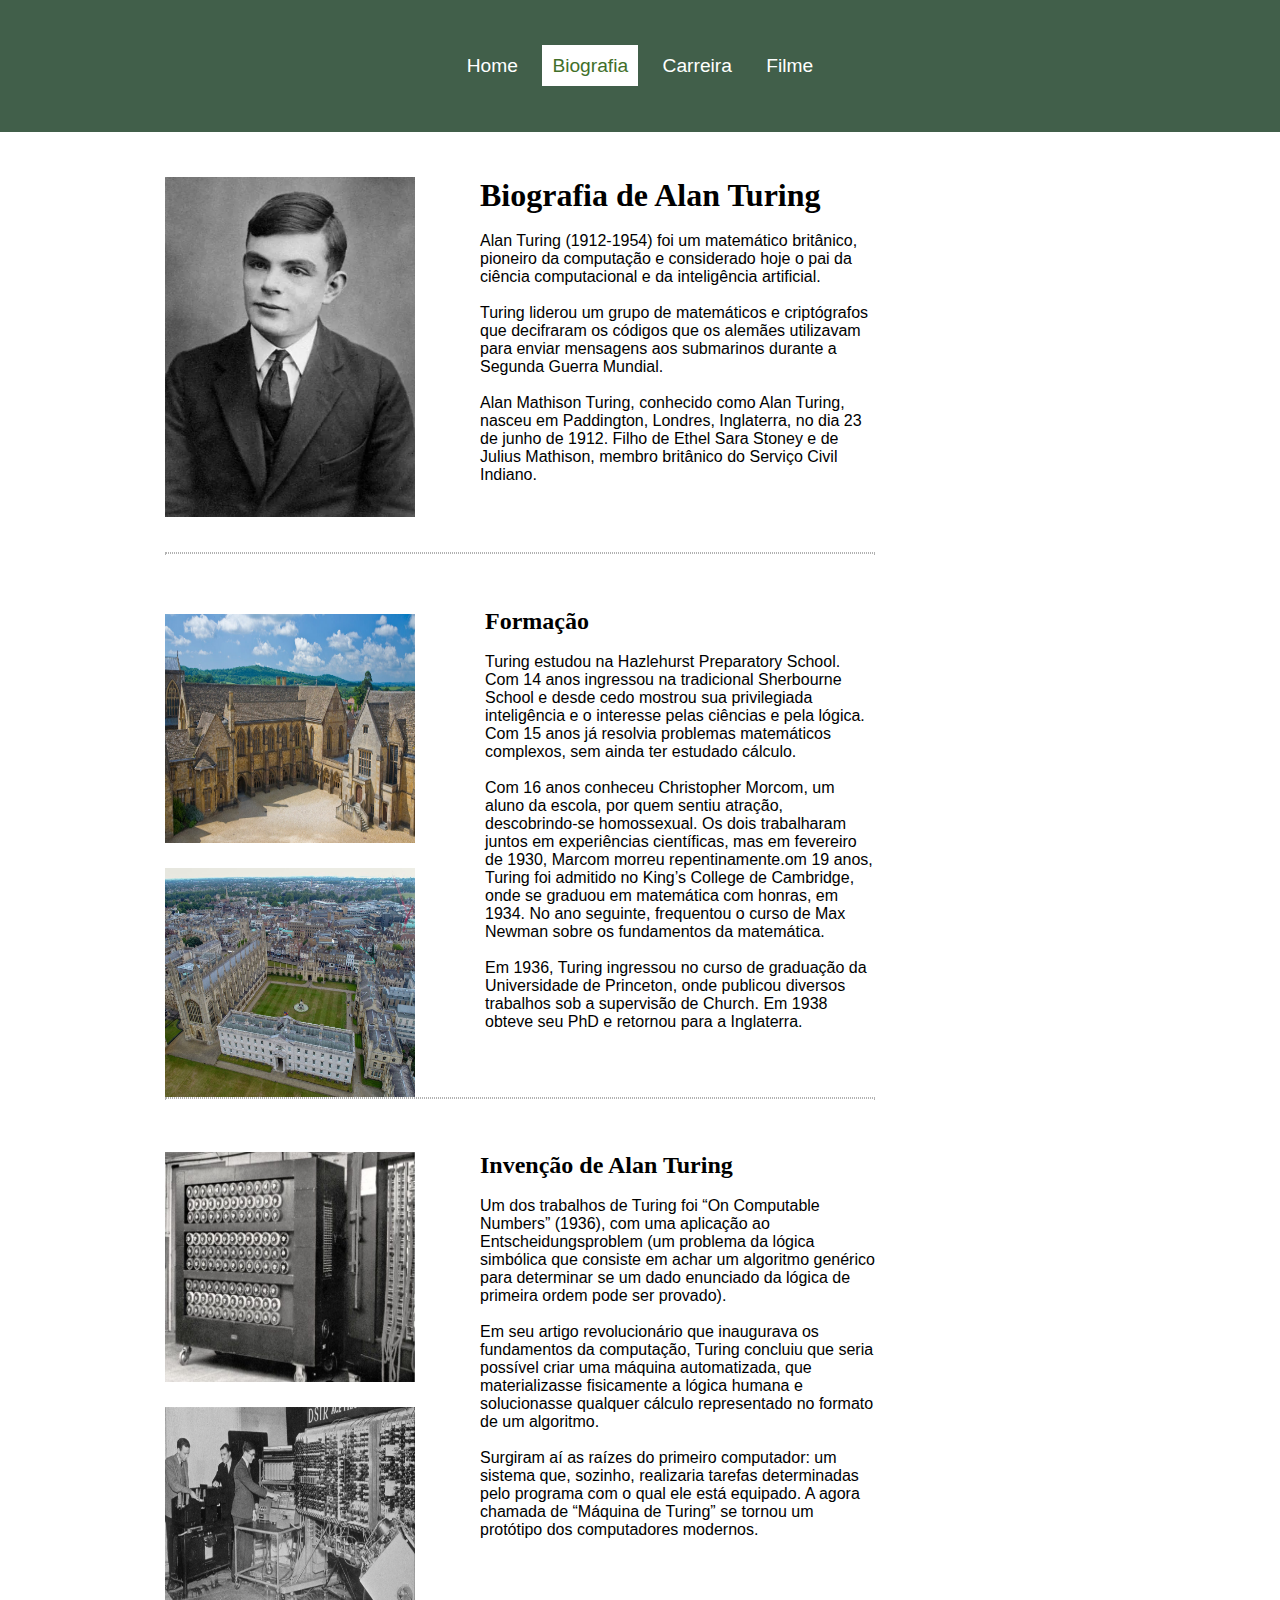
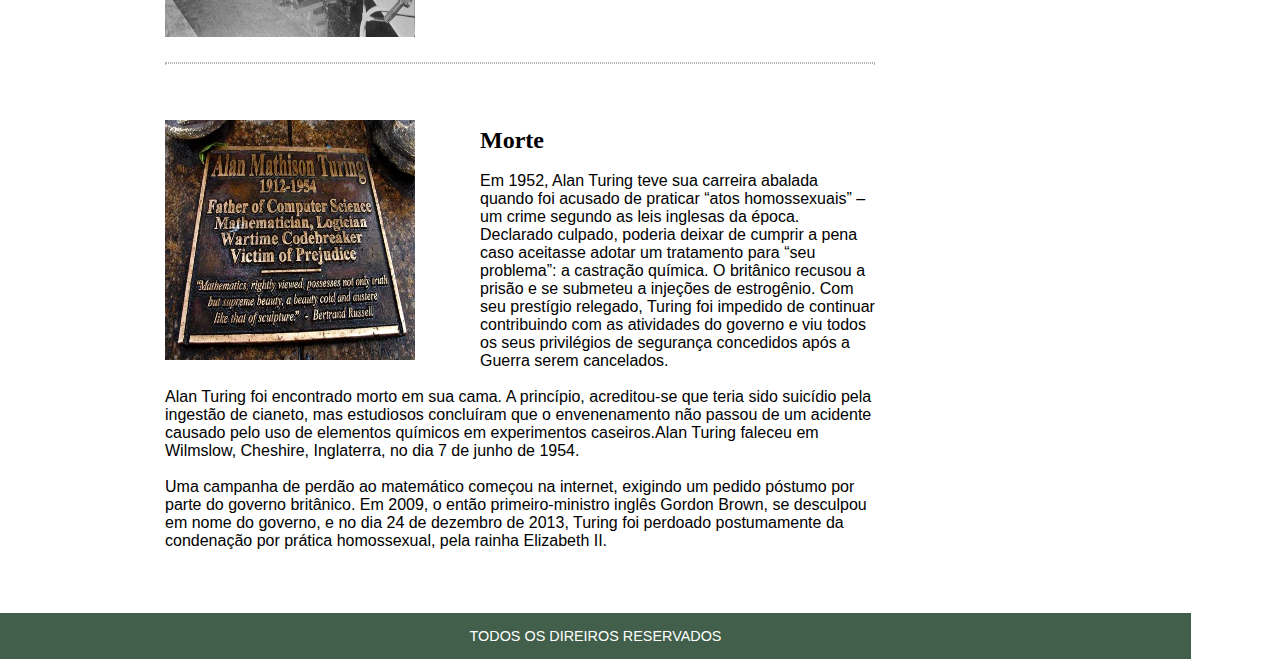
<file: biografia.html>
<!DOCTYPE html>
<html lang="en">
<head>
    <meta charset="UTF-8">
    <meta http-equiv="X-UA-Compatible" content="IE=edge">
    <meta name="viewport" content="width=device-width, initial-scale=1.0">
    <title>Biografia de Alan Turing</title>

    <link rel="stylesheet" href="styles/style-biografia.css">

    
</head>

<body id="biografia">


     <div id="area-cabecalho">

         <ul id="navegacao">

             <li class="home">
                <a href="index.html">Home</a>
             </li>

            <li class="biografia">
                 <a href="biografia.html">Biografia</a>
            </li>

            <li class="carreira">
                <a href="carreira.html">Carreira</a>
            </li>

            <li class="filme">
                <a href="filme.html">Filme</a>
             </li>

        </ul>
                
    </div>

    <div id="area-principal">

        <div id="area-biografia">

            <div id="biografia">
                
                <img src="imagens/alan-turing.webp" alt="">

                <h1>Biografia de Alan Turing</h1> <br>
                <p>Alan Turing (1912-1954) foi um matemático britânico,
                 pioneiro da computação e considerado hoje o pai da ciência computacional 
                 e da inteligência artificial.</p> <br>

                <p>Turing liderou um grupo de matemáticos e criptógrafos que decifraram
                os códigos que os alemães utilizavam para enviar mensagens aos submarinos
                durante a Segunda Guerra Mundial.
                </p> <br>

                <p>Alan Mathison Turing, conhecido como Alan Turing, nasceu em Paddington, Londres,
                Inglaterra, no dia 23 de junho de 1912. Filho de Ethel Sara Stoney e de Julius Mathison,
                membro britânico do Serviço Civil Indiano. 
                </p> <br>

            </div>

            <div class="borda"></div>

            <div id="area-formacao">

                <img src="imagens/escola.jpg" alt="">
                <img src="imagens/escola2.jpg" alt="">
            
                <div id="formacao">
                    <h2>Formação</h2> <br>

                    <p>Turing estudou na Hazlehurst Preparatory School. Com 14 anos ingressou na tradicional
                    Sherbourne School e desde cedo mostrou sua privilegiada inteligência e o interesse
                    pelas ciências e pela lógica. Com 15 anos já resolvia problemas matemáticos complexos,
                    sem ainda ter estudado cálculo.
                    </p> <br>

                    <p>Com 16 anos conheceu Christopher Morcom, um aluno da escola, por quem sentiu atração,
                    descobrindo-se homossexual. Os dois trabalharam juntos em experiências científicas, 
                    mas em fevereiro de 1930, Marcom morreu repentinamente.om 19 anos, Turing foi admitido no King’s College de Cambridge,
                    onde se graduou em matemática com honras, em 1934. No ano seguinte, frequentou o curso de Max Newman sobre os fundamentos
                    da matemática.
                    </p> <br>

                    <p>Em 1936, Turing ingressou no curso de graduação da Universidade de Princeton, 
                    onde publicou diversos trabalhos sob a supervisão de Church. Em 1938 obteve seu 
                    PhD e retornou para a Inglaterra.
                    </p> <br> <br> <br>

                </div>
                

            </div>

            <div class="borda"></div>

            <div id="area-invencao"> <br>

                <img src="imagens/invencao.jpg" alt=""> 
                <img src="imagens/invencao-2.jpg" alt=""> 

                <div id="invencao">

                    <h2>Invenção de Alan Turing</h2> <br>

                    <p>Um dos trabalhos de Turing foi “On Computable Numbers” (1936), 
                    com uma aplicação ao Entscheidungsproblem (um problema da lógica
                    simbólica que consiste em achar um algoritmo genérico para determinar
                    se um dado enunciado da lógica de primeira ordem pode ser provado).
                    </p> <br>

                    <p>Em seu artigo revolucionário que inaugurava os fundamentos da computação, 
                    Turing concluiu que seria possível criar uma máquina automatizada, 
                    que materializasse fisicamente a lógica humana e solucionasse qualquer cálculo 
                    representado no formato de um algoritmo.
                    </p> <br>

                    <p>Surgiram aí as raízes do primeiro computador: um sistema que, sozinho, realizaria
                    tarefas determinadas pelo programa com o qual ele está equipado. A agora chamada de 
                    “Máquina de Turing” se tornou um protótipo dos computadores modernos.
                    </p> 

                </div> 
            </div>  

            <div class="borda2"></div> <br>

            <div id="area-morte">

                <img src="imagens/morte.webp" alt="">

                <div id="morte">

                    <h2>Morte</h2> <br>

                    <p>Em 1952, Alan Turing teve sua carreira abalada quando foi acusado de praticar “atos homossexuais” – 
                    um crime segundo as leis inglesas da época. Declarado culpado, poderia deixar de cumprir a pena caso 
                    aceitasse adotar um tratamento para “seu problema”: a castração química. O britânico recusou a prisão
                    e se submeteu a injeções de estrogênio.
                    Com seu prestígio relegado, Turing foi impedido de continuar contribuindo com as atividades do governo
                    e viu todos os seus privilégios de segurança concedidos após a Guerra serem cancelados.</p> <br>

                    <p>Alan Turing foi encontrado morto em sua cama. A princípio, acreditou-se que teria sido suicídio pela
                    ingestão de cianeto, mas estudiosos concluíram que o envenenamento não passou de um acidente causado
                    pelo uso de elementos químicos em experimentos caseiros.Alan Turing faleceu em Wilmslow, Cheshire, Inglaterra,
                    no dia 7 de junho de 1954.</p> <br>

                    <p>Uma campanha de perdão ao matemático começou na internet, exigindo um pedido póstumo por parte do governo
                    britânico. Em 2009, o então primeiro-ministro inglês Gordon Brown, se desculpou em nome do governo, e no
                    dia 24 de dezembro de 2013, Turing foi perdoado postumamente da condenação por prática homossexual, pela
                    rainha Elizabeth II.</p> <br> 

                </div>
            </div>

        </div>

        <div id="rodape">
            TODOS OS DIREIROS RESERVADOS
        </div>
    </div>
</file>
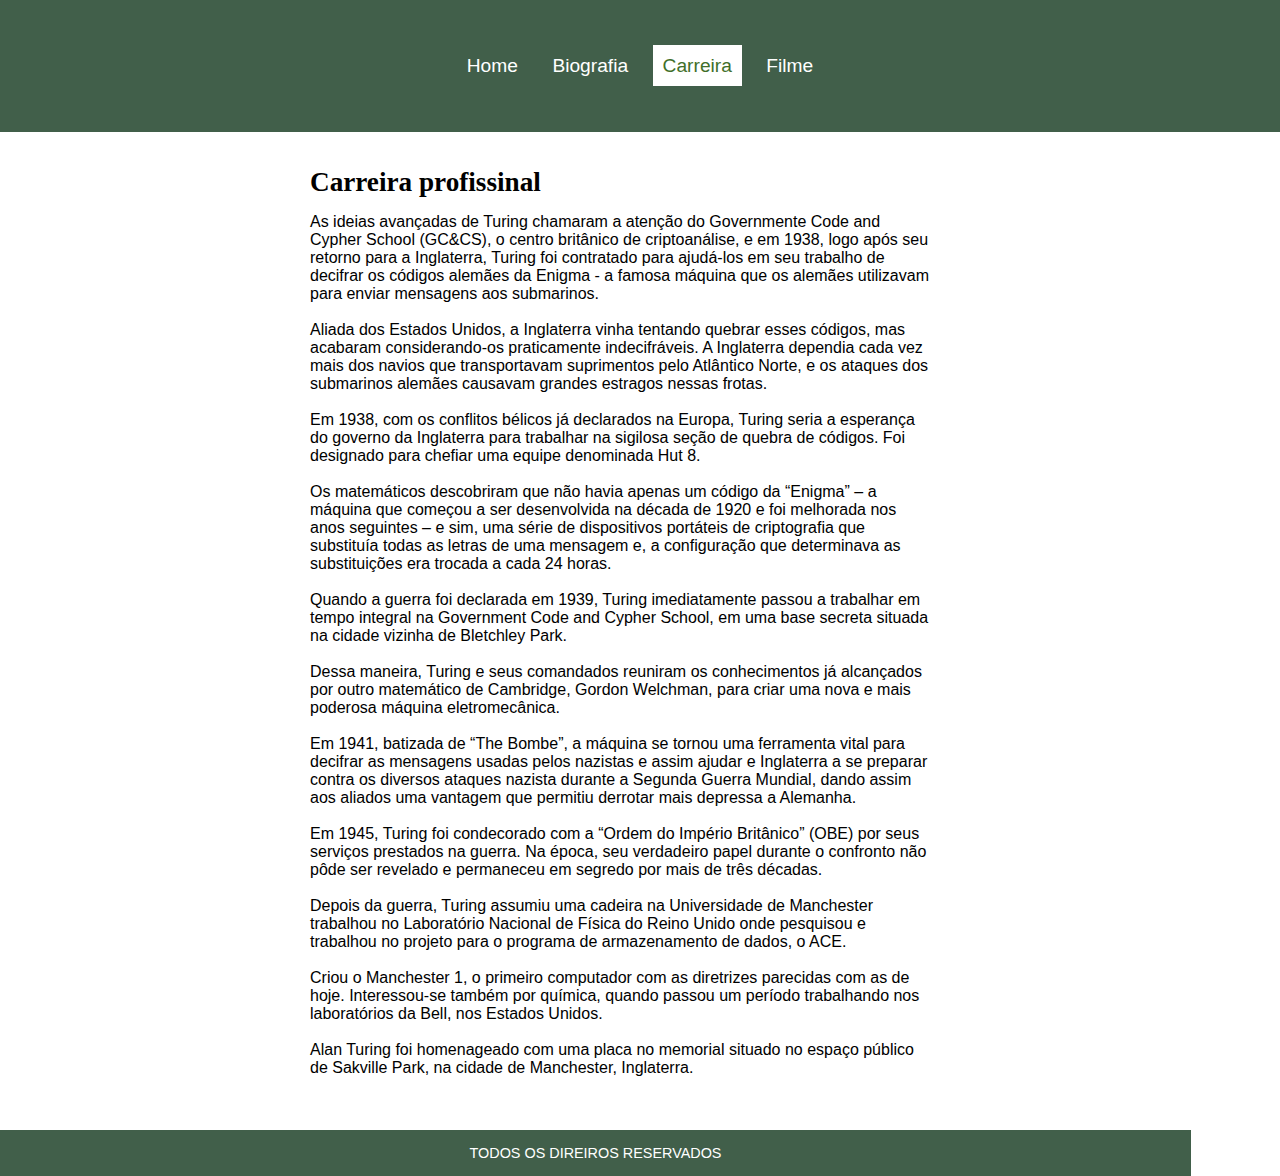
<file: carreira.html>
<!DOCTYPE html>
<html lang="en">
<head>
    <meta charset="UTF-8">
    <meta http-equiv="X-UA-Compatible" content="IE=edge">
    <meta name="viewport" content="width=device-width, initial-scale=1.0">
    <title>Carreira de Alan Turing</title>

    <link rel="stylesheet" href="styles/style-carreira.css">

    
</head>

<body id="carreira">


     <div id="area-cabecalho">

         <ul id="navegacao">

             <li class="home">
                <a href="index.html">Home</a>
             </li>

            <li class="biografia">
                 <a href="biografia.html">Biografia</a>
            </li>

            <li class="carreira">
                <a href="carreira.html">Carreira</a>
            </li>

            <li class="filme">
                <a href="filme.html">Filme</a>
             </li>

        </ul>
                
    </div>

    <div id="area-principal">

        <div id="area-1">

            <h2>Carreira profissinal</h2>
            <p>As ideias avançadas de Turing chamaram a atenção
            do Governmente Code and Cypher School (GC&CS), o centro
            britânico de criptoanálise, e em 1938, logo após seu retorno para a Inglaterra,
            Turing foi contratado para ajudá-los em seu trabalho de decifrar os códigos alemães
            da Enigma - a famosa máquina que os alemães utilizavam para enviar mensagens aos submarinos.</p> <br>

            <p>Aliada dos Estados Unidos, a Inglaterra vinha tentando quebrar esses códigos, mas acabaram
            considerando-os praticamente indecifráveis.
            A Inglaterra dependia cada vez mais dos navios que transportavam suprimentos pelo Atlântico Norte, e os
            ataques dos submarinos alemães causavam grandes estragos nessas frotas.</p> <br>

            <p>Em 1938, com os conflitos bélicos já declarados na Europa, Turing seria a esperança do governo da
            Inglaterra para trabalhar na sigilosa seção de quebra de códigos. Foi designado para chefiar uma equipe 
            denominada Hut 8.</p> <br>

            <p>Os matemáticos descobriram que não havia apenas um código da “Enigma” – a máquina que começou a ser 
            desenvolvida na década de 1920 e foi melhorada nos anos seguintes – e sim, uma série de dispositivos 
            portáteis de criptografia que substituía todas as letras de uma mensagem e, a configuração que determinava
            as substituições era trocada a cada 24 horas.</p> <br>

            <p>Quando a guerra foi declarada em 1939, Turing imediatamente passou a trabalhar em tempo integral na 
            Government Code and Cypher School, em uma base secreta situada na cidade vizinha de Bletchley Park.</p> <br>

            <p>Dessa maneira, Turing e seus comandados reuniram os conhecimentos já alcançados por outro matemático
            de Cambridge, Gordon Welchman, para criar uma nova e mais poderosa máquina eletromecânica.</p> <br>

            <p>Em 1941, batizada de “The Bombe”, a máquina se tornou uma ferramenta vital para decifrar as mensagens
            usadas pelos nazistas e assim ajudar e Inglaterra a se preparar contra os diversos ataques nazista durante
            a Segunda Guerra Mundial, dando assim aos aliados uma vantagem que permitiu derrotar mais depressa a Alemanha.</p> <br>

            <p>Em 1945, Turing foi condecorado com a “Ordem do Império Britânico” (OBE) por seus serviços prestados na guerra.
            Na época, seu verdadeiro papel durante o confronto não pôde ser revelado e permaneceu em segredo por mais de três décadas.</p> <br>

            <p>Depois da guerra, Turing assumiu uma cadeira na Universidade de Manchester trabalhou no Laboratório Nacional
            de Física do Reino Unido onde pesquisou e trabalhou no projeto para o programa de armazenamento de dados, o ACE.</p> <br>

            <p>Criou o Manchester 1, o primeiro computador com as diretrizes parecidas com as de hoje. Interessou-se também por química,
            quando passou um período trabalhando nos laboratórios da Bell, nos Estados Unidos.</p> <br>

            <p>Alan Turing foi homenageado com uma placa no memorial situado no espaço público de Sakville Park, na cidade de Manchester,
            Inglaterra.</p> <br>

        </div>

        <div id="rodape">
            TODOS OS DIREIROS RESERVADOS
        </div>
            
        
    </div>

</body>
</file>
<file: styles/style-biografia.css>
*{
    margin: 0px;
    padding: 0px;
}

body{
    font-family: 'Trebuchet MS', 'Lucida Sans Unicode', 'Lucida Grande', 'Lucida Sans', Arial, sans-serif;
    font-size: 1em;
    background: white;
}

h1, h2{
    font-family: 'Times New Roman', Times, serif;
}

/* LINKS */
ul{
    list-style-type: none;
}

li{
    display: inline;
    padding: 5px;
}
a:link, a:visited{
    text-decoration: none;
    color: white;
}

#area-cabecalho a:hover{
    background: white;
    color: #416F29;
}

/* NAVEGAÇÕES */
#home #area-cabecalho #navegacao .home a,
#biografia #area-cabecalho #navegacao .biografia a{
    background: white;
    color: #416F29;
}

#area-cabecalho a:visited, #area-cabecalho a:link{
    padding: 10px;
    font-size: 1.2em;
}

/* ÁREAS */
#area-cabecalho{
    background: #415F4A;
    padding: 55px;
    text-align: center;
}

#area-principal{
    width: 1040px;
    font-family: 'Segoe UI', Tahoma, Geneva, Verdana, sans-serif;
}

#area-biografia{
    margin: 45px 165px ;
}

#biografia{
    clear: both;
    margin-bottom: 75px;
}

#formacao{
    margin-top: -235px;
    float: right;
    width: 390px;
}

#rodape{
    background: #415F4A;
    color: white;
    width: 1161px;
    padding: 15px;
    margin-bottom: -75px;
    text-align: center;
    font-size: 0.9em;
    clear: both;
}

/* FORMATAÇÕES ESPECÍFICAS */
#area-principal img{
    float: left;
    width: 250px;
    margin-right: 65px;
}

#area-formacao img{
    clear: both;
    width: 250px;
    height: 229px;
    margin-top: 25px;
}
 #area-invencao img{
    clear: both;
    width: 250px;
    height: 230px;
    margin-bottom: 25px;
 }

 #area-morte img{
    width: 250px;
    height: 240px;
    margin-top: -7px;
 }

.borda{
    clear: both;
    border: 1px dotted #B2B2B2;
    margin-bottom: 35px;
    margin-top: -25px;
}

.borda2{
    clear: both;
    border: 1px dotted #B2B2B2;
    margin-top: 105px;
    margin-bottom: 45px;
}
</file>
<file: styles/style-carreira.css>
*{
    margin: 0px;
    padding: 0px;
}

body{
    font-family: 'Trebuchet MS', 'Lucida Sans Unicode', 'Lucida Grande', 'Lucida Sans', Arial, sans-serif;
    font-size: 1em;
    background: white;
}

h1, h2{
    font-family: 'Times New Roman', Times, serif;
    font-size: 1.7em;
    margin-bottom: 15px;
}

/* LINKS */
ul{
    list-style-type: none;
}

li{
    display: inline;
    padding: 5px;
}
a:link, a:visited{
    text-decoration: none;
    color: white;
}

#area-cabecalho a:hover{
    background: white;
    color: #416F29;
}

/* NAVEGAÇÕES */
#home #area-cabecalho #navegacao .home a,
#biografia #area-cabecalho #navegacao .biografia a,
#carreira #area-cabecalho #navegacao .carreira a{
    background: white;
    color: #416F29;
}

#area-cabecalho a:visited, #area-cabecalho a:link{
    padding: 10px;
    font-size: 1.2em;
}

/* ÁREAS */
#area-cabecalho{
    background: #415F4A;
    padding: 55px;
    text-align: center;
}

#area-principal{
    width: 980px;
    font-family: 'Segoe UI', Tahoma, Geneva, Verdana, sans-serif;
}

#area-1{
    width: 620px;
    margin: 35px 310px;
}

#rodape{
    background: #415F4A;
    color: white;
    width: 1161px;
    padding: 15px;
    margin-bottom: -75px;
    text-align: center;
    font-size: 0.9em;
    clear: both;
}
</file>
